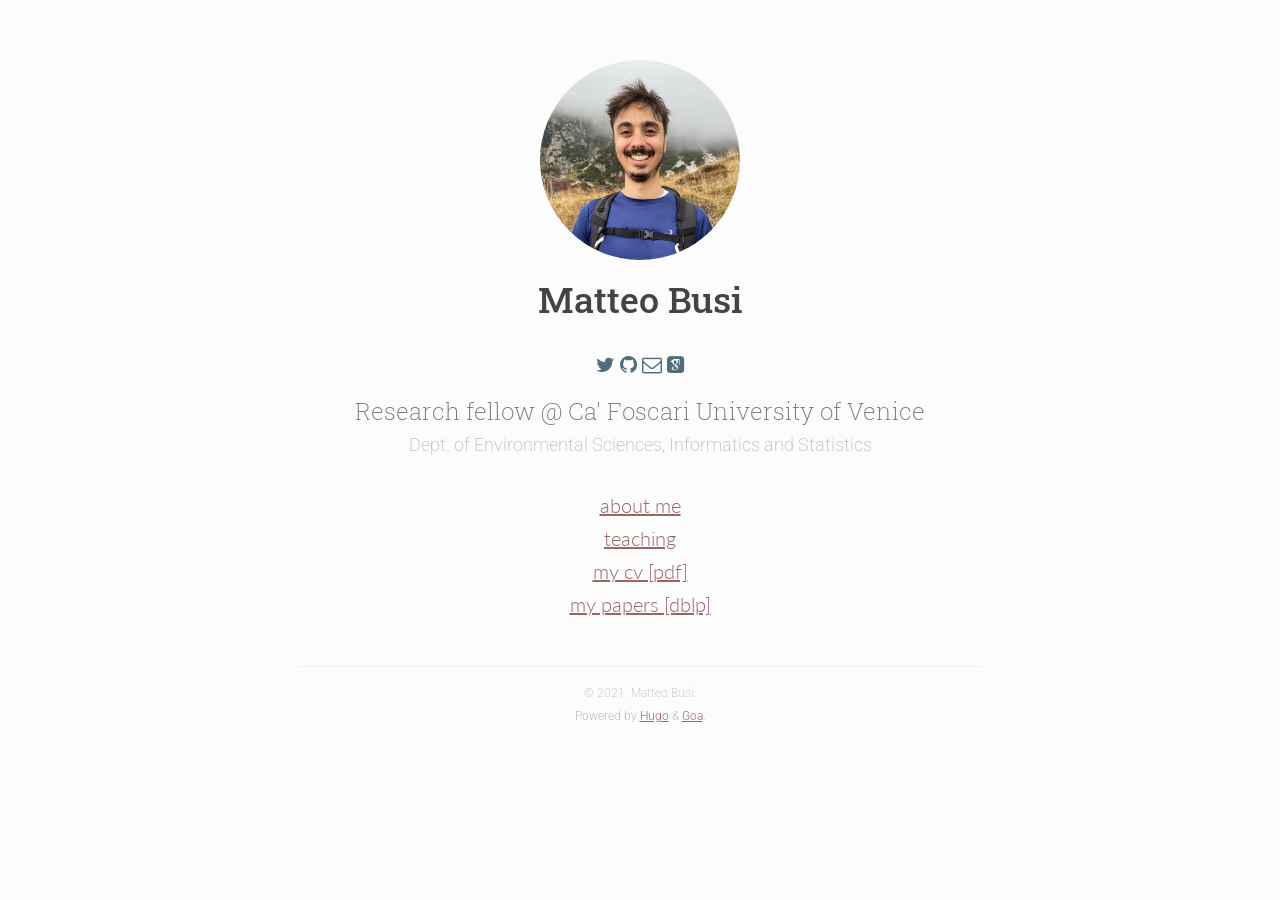
<file: index.html>
<!DOCTYPE html>
<html lang="en">
<head>

<meta charset="utf-8">
<meta name="viewport" content="width=device-width, initial-scale=1.0">
<meta http-equiv="content-type" content="text/html; charset=utf-8">
<meta http-equiv="X-UA-Compatible" content="IE=edge">

<meta name="description" content="Matteo Busi at Ca&#39; Foscari University of Venice">
<meta name="keywords" content="venezia,cafoscari,unive,matteo,busi,unipi,pisa,university,phd,student,computer science,computer,science,informatics,theory,static analysis,compilers,programming languages,programming,languages,secure compilation">

<base href="https://matteobusi.github.io/">

<title>Matteo Busi - Ca&#39; Foscari University of Venice</title>

<meta name="generator" content="Hugo 0.92.0" />


  <link href="Page%28%22Matteo%20Busi%20-%20Ca%27%20Foscari%20University%20of%20Venice%22%29" rel="alternate" type="application/rss+xml" title="Matteo Busi - Ca&#39; Foscari University of Venice" />
  <link href="Page%28%22Matteo%20Busi%20-%20Ca%27%20Foscari%20University%20of%20Venice%22%29" rel="feed" type="application/rss+xml" title="Matteo Busi - Ca&#39; Foscari University of Venice" />




<link rel="stylesheet" href="https://fonts.googleapis.com/css?family=Lato:300,400|Roboto+Slab:400,700|Roboto:300,300i,400,400i,500,500i,700,700i">
<link rel="stylesheet" href="https://maxcdn.bootstrapcdn.com/bootstrap/3.3.7/css/bootstrap.min.css" integrity="sha384-BVYiiSIFeK1dGmJRAkycuHAHRg32OmUcww7on3RYdg4Va+PmSTsz/K68vbdEjh4u" crossorigin="anonymous">
<link rel="stylesheet" href="https://maxcdn.bootstrapcdn.com/font-awesome/4.6.3/css/font-awesome.min.css">
<link rel="stylesheet" href="https://matteobusi.github.io/css/academicons.min.css">
<link rel="stylesheet" href="https://matteobusi.github.io/css/main.css">




<link rel="apple-touch-icon" sizes="180x180" href="apple-touch-icon.png">
<link rel="icon" type="image/png" sizes="32x32" href="favicon-32x32.png">
<link rel="icon" type="image/png" sizes="16x16" href="favicon-16x16.png">
<link rel="manifest" href="manifest.json">
<link rel="mask-icon" href="safari-pinned-tab.svg" color="#5bbad5">
<meta name="theme-color" content="#ffffff">
</head>
<body lang="en">
<div class="container">


<header class="row text-center header">
   <img src="img/headshot.jpg" alt="Author Image" class="img-circle text-center headshot"> 
  <h1 class="author">Matteo Busi</h1>
</header>
 

<section id="social-pane" class="row text-center social">
  
  <a href="https://twitter.com/mttbsu"><i class="fa fa-twitter" aria-hidden="true"></i></a>
  
  
  
  
  <a href="https://github.com/matteobusi"><i class="fa fa-github" aria-hidden="true"></i></a>
  
  
  
  
  
  
  
  
  <a href="mailto:matteo.busi@unive.it"><i class="fa fa-envelope-o" aria-hidden="true"></i></a>
  
  
  
  <a href="https://scholar.google.it/citations?user=OaOyNBIAAAAJ"><i class="ai ai-google-scholar-square" aria-hidden="true"></i></a>
  
  
</section>


<section id="info-pane" class="row text-center info">
  
  <h3 class="intro">Research fellow @ Ca' Foscari University of Venice</h3>
  
  
  <h4 class="description">Dept. of Environmental Sciences, Informatics and Statistics</h4>
  
  
</section>


<section id="main-menu-pane" class="row text-center main-menu">
  
  <h4><a class="menu-item" href="/about/">about me</a></h4>
  
  <h4><a class="menu-item" href="/teaching/">teaching</a></h4>
  
  <h4><a class="menu-item" href="/cv-matteobusi-eng.pdf">my cv [pdf]</a></h4>
  
  <h4><a class="menu-item" href="http://dblp.uni-trier.de/pers/hd/b/Busi:Matteo">my papers [dblp]</a></h4>
  
</section>



<footer class="row text-center footer">
  <hr />
  
  <h6 class="text-center copyright">© 2021. Matteo Busi.</h6>
  
  <h6 class="text-center powered">Powered by <a href="https://gohugo.io/">Hugo</a> &amp; <a href="https://github.com/shenoybr/hugo-goa">Goa</a>.</h6>
  
  
</footer>

</div>






<script src="https://ajax.googleapis.com/ajax/libs/jquery/1.12.4/jquery.min.js"></script>
<script src="https://maxcdn.bootstrapcdn.com/bootstrap/3.3.7/js/bootstrap.min.js" integrity="sha384-Tc5IQib027qvyjSMfHjOMaLkfuWVxZxUPnCJA7l2mCWNIpG9mGCD8wGNIcPD7Txa" crossorigin="anonymous"></script>
<script src="js/main.js"></script>
</body>
</html>
</file>
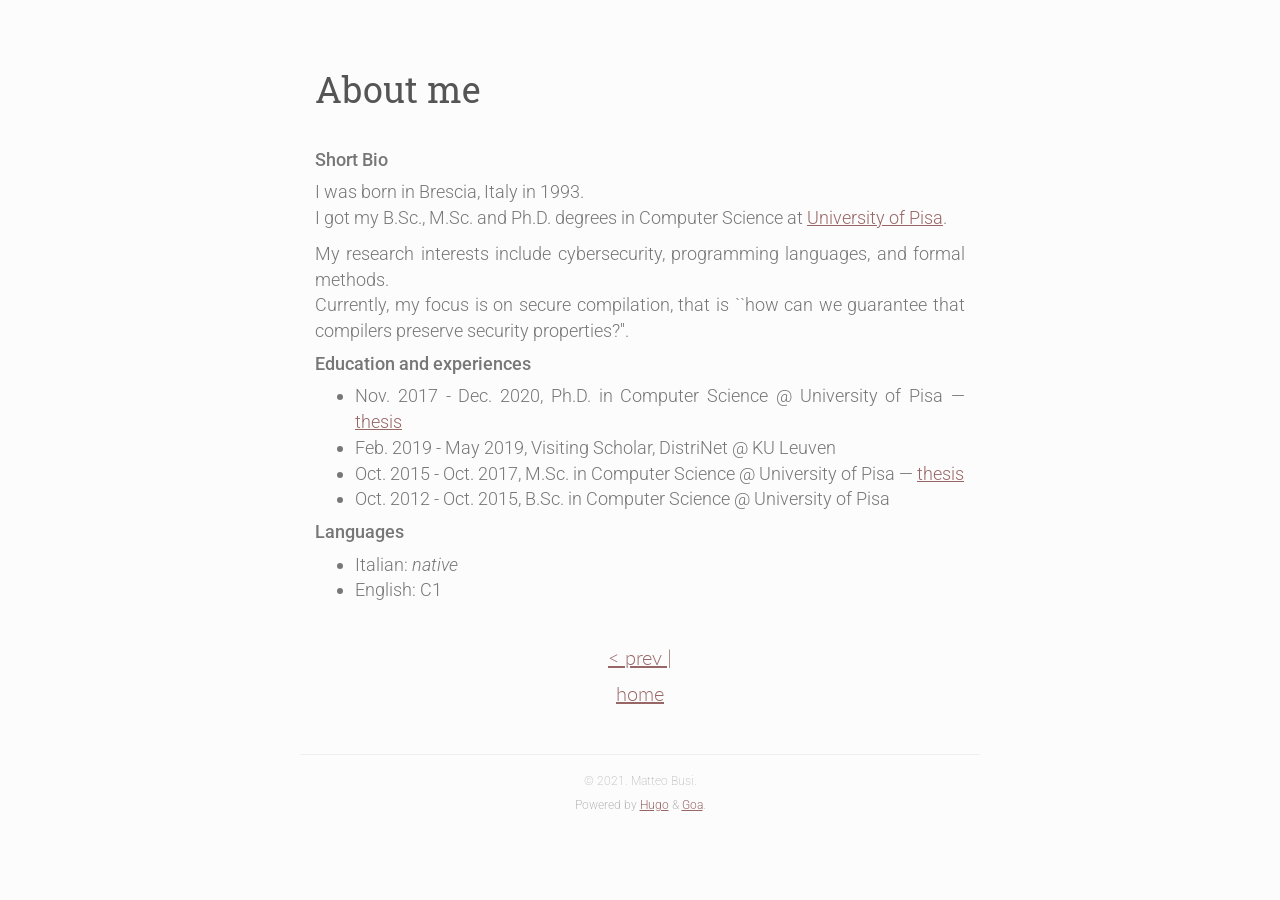
<file: about/index.html>
<!DOCTYPE html>
<html lang="en">
<head>

<meta charset="utf-8">
<meta name="viewport" content="width=device-width, initial-scale=1.0">
<meta http-equiv="content-type" content="text/html; charset=utf-8">
<meta http-equiv="X-UA-Compatible" content="IE=edge">

<meta name="description" content="Matteo Busi at Ca&#39; Foscari University of Venice">
<meta name="keywords" content="venezia,cafoscari,unive,matteo,busi,unipi,pisa,university,phd,student,computer science,computer,science,informatics,theory,static analysis,compilers,programming languages,programming,languages,secure compilation">

<base href="https://matteobusi.github.io/">

<title>Matteo Busi - Ca&#39; Foscari University of Venice</title>

<meta name="generator" content="Hugo 0.92.0" />





<link rel="stylesheet" href="https://fonts.googleapis.com/css?family=Lato:300,400|Roboto+Slab:400,700|Roboto:300,300i,400,400i,500,500i,700,700i">
<link rel="stylesheet" href="https://maxcdn.bootstrapcdn.com/bootstrap/3.3.7/css/bootstrap.min.css" integrity="sha384-BVYiiSIFeK1dGmJRAkycuHAHRg32OmUcww7on3RYdg4Va+PmSTsz/K68vbdEjh4u" crossorigin="anonymous">
<link rel="stylesheet" href="https://maxcdn.bootstrapcdn.com/font-awesome/4.6.3/css/font-awesome.min.css">
<link rel="stylesheet" href="https://matteobusi.github.io/css/academicons.min.css">
<link rel="stylesheet" href="https://matteobusi.github.io/css/main.css">




<link rel="apple-touch-icon" sizes="180x180" href="apple-touch-icon.png">
<link rel="icon" type="image/png" sizes="32x32" href="favicon-32x32.png">
<link rel="icon" type="image/png" sizes="16x16" href="favicon-16x16.png">
<link rel="manifest" href="manifest.json">
<link rel="mask-icon" href="safari-pinned-tab.svg" color="#5bbad5">
<meta name="theme-color" content="#ffffff">
</head>
<body lang="en">
<div class="container">


<header class="row text-left title">
  <h1 class="title">About me</h1>
</header>
<section id="category-pane" class="row meta">
  
</section>
<section id="content-pane" class="row">
  <div class="col-md-12 text-justify content">
    <h4 id="short-bio">Short Bio</h4>
<p>I was born in Brescia, Italy in 1993.<br>
I got my B.Sc., M.Sc. and Ph.D. degrees in Computer Science at <a href="http://www.unipi.it">University of Pisa</a>.</p>
<!-- raw HTML omitted -->
<p>My research interests include cybersecurity, programming languages, and formal methods.<br>
Currently, my focus is on secure compilation, that is ``how can we guarantee that compilers preserve security properties?''.</p>
<!-- raw HTML omitted -->
<h4 id="education-and-experiences">Education and experiences</h4>
<ul>
<li>Nov. 2017 - Dec. 2020, Ph.D. in Computer Science @ University of Pisa &mdash; <a href="https://etd.adm.unipi.it/theses/available/etd-04192021-101249/">thesis</a></li>
<li>Feb. 2019 - May 2019, Visiting Scholar, DistriNet @ KU Leuven</li>
<li>Oct. 2015 - Oct. 2017, M.Sc. in Computer Science @ University of Pisa &mdash; <a href="https://etd.adm.unipi.it/theses/available/etd-09172017-181431/">thesis</a></li>
<li>Oct. 2012 - Oct. 2015, B.Sc. in Computer Science @ University of Pisa</li>
</ul>
<h4 id="languages">Languages</h4>
<ul>
<li>Italian: <em>native</em></li>
<li>English: C1</li>
</ul>

  </div>
</section>
<section id="tag-pane" class="row meta">
  
</section>








<section id="menu-pane" class="row menu text-center">
  
  
  <span><a class="menu-item" href="https://matteobusi.github.io/teaching/">&lt; prev | </a></span>
  
  
  <span><a class="menu-item" href="/"></a></span>
  
  
  
  <h4 class="text-center"><a class="menu-item" href="https://matteobusi.github.io/">home</a></h4>
</section>



<footer class="row text-center footer">
  <hr />
  
  <h6 class="text-center copyright">© 2021. Matteo Busi.</h6>
  
  <h6 class="text-center powered">Powered by <a href="https://gohugo.io/">Hugo</a> &amp; <a href="https://github.com/shenoybr/hugo-goa">Goa</a>.</h6>
  
  
</footer>

</div>






<script src="https://ajax.googleapis.com/ajax/libs/jquery/1.12.4/jquery.min.js"></script>
<script src="https://maxcdn.bootstrapcdn.com/bootstrap/3.3.7/js/bootstrap.min.js" integrity="sha384-Tc5IQib027qvyjSMfHjOMaLkfuWVxZxUPnCJA7l2mCWNIpG9mGCD8wGNIcPD7Txa" crossorigin="anonymous"></script>
<script src="js/main.js"></script>
</body>
</html>
</file>
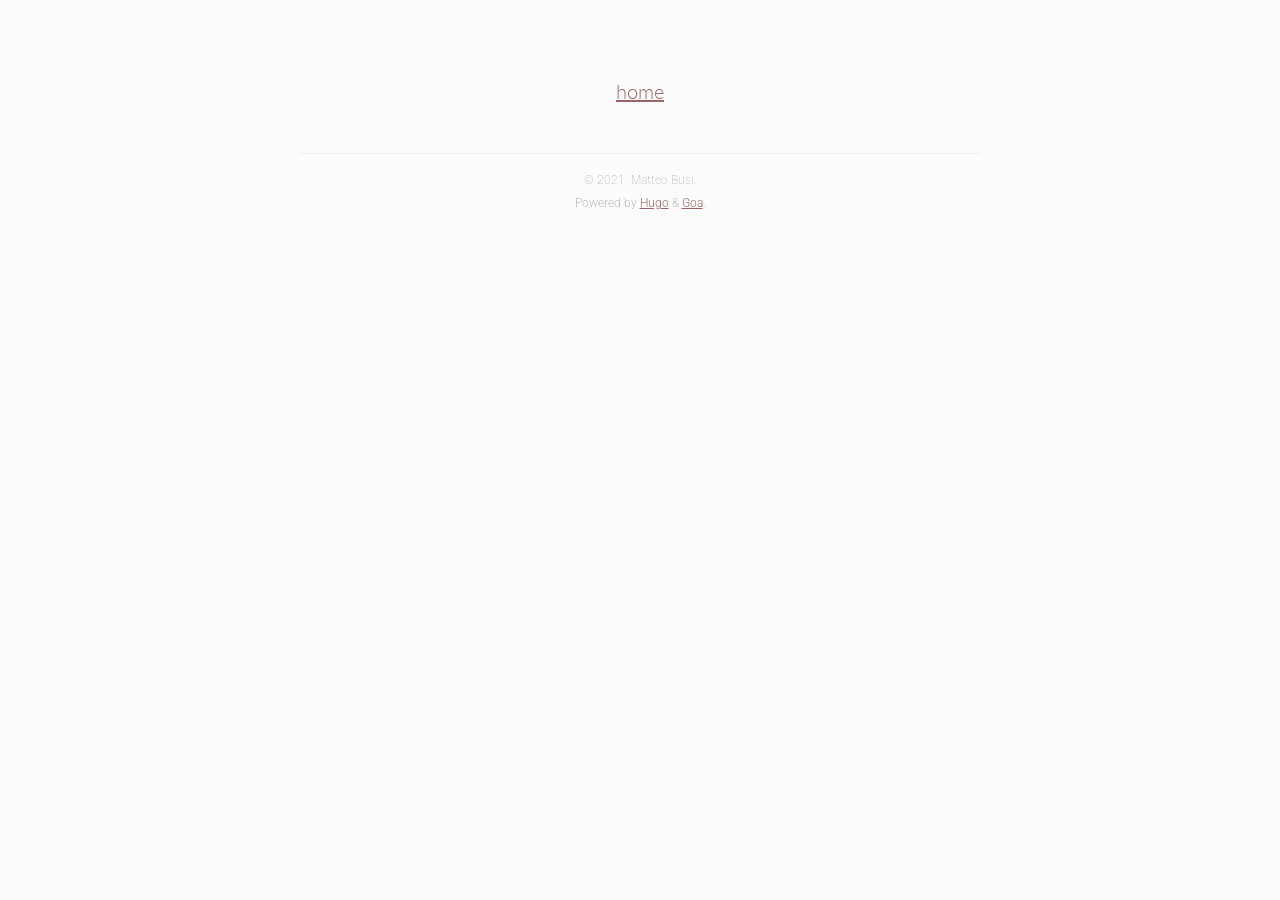
<file: categories/index.html>
<!DOCTYPE html>
<html lang="en">
<head>

<meta charset="utf-8">
<meta name="viewport" content="width=device-width, initial-scale=1.0">
<meta http-equiv="content-type" content="text/html; charset=utf-8">
<meta http-equiv="X-UA-Compatible" content="IE=edge">

<meta name="description" content="Matteo Busi at Ca&#39; Foscari University of Venice">
<meta name="keywords" content="venezia,cafoscari,unive,matteo,busi,unipi,pisa,university,phd,student,computer science,computer,science,informatics,theory,static analysis,compilers,programming languages,programming,languages,secure compilation">

<base href="https://matteobusi.github.io/">

<title>Matteo Busi - Ca&#39; Foscari University of Venice</title>

<meta name="generator" content="Hugo 0.92.0" />


  <link href="Page%28/categories%29" rel="alternate" type="application/rss+xml" title="Matteo Busi - Ca&#39; Foscari University of Venice" />
  <link href="Page%28/categories%29" rel="feed" type="application/rss+xml" title="Matteo Busi - Ca&#39; Foscari University of Venice" />




<link rel="stylesheet" href="https://fonts.googleapis.com/css?family=Lato:300,400|Roboto+Slab:400,700|Roboto:300,300i,400,400i,500,500i,700,700i">
<link rel="stylesheet" href="https://maxcdn.bootstrapcdn.com/bootstrap/3.3.7/css/bootstrap.min.css" integrity="sha384-BVYiiSIFeK1dGmJRAkycuHAHRg32OmUcww7on3RYdg4Va+PmSTsz/K68vbdEjh4u" crossorigin="anonymous">
<link rel="stylesheet" href="https://maxcdn.bootstrapcdn.com/font-awesome/4.6.3/css/font-awesome.min.css">
<link rel="stylesheet" href="https://matteobusi.github.io/css/academicons.min.css">
<link rel="stylesheet" href="https://matteobusi.github.io/css/main.css">




<link rel="apple-touch-icon" sizes="180x180" href="apple-touch-icon.png">
<link rel="icon" type="image/png" sizes="32x32" href="favicon-32x32.png">
<link rel="icon" type="image/png" sizes="16x16" href="favicon-16x16.png">
<link rel="manifest" href="manifest.json">
<link rel="mask-icon" href="safari-pinned-tab.svg" color="#5bbad5">
<meta name="theme-color" content="#ffffff">
</head>
<body lang="en">
<div class="container">


<section id="list-pane" class="row list">
  <ul >
    
  </ul>
</section>


<section id="menu-pane" class="row menu text-center">
  
  <h4 class="text-center"><a class="menu-item" href="https://matteobusi.github.io/">home</a></h4>
</section>



<footer class="row text-center footer">
  <hr />
  
  <h6 class="text-center copyright">© 2021. Matteo Busi.</h6>
  
  <h6 class="text-center powered">Powered by <a href="https://gohugo.io/">Hugo</a> &amp; <a href="https://github.com/shenoybr/hugo-goa">Goa</a>.</h6>
  
  
</footer>

</div>






<script src="https://ajax.googleapis.com/ajax/libs/jquery/1.12.4/jquery.min.js"></script>
<script src="https://maxcdn.bootstrapcdn.com/bootstrap/3.3.7/js/bootstrap.min.js" integrity="sha384-Tc5IQib027qvyjSMfHjOMaLkfuWVxZxUPnCJA7l2mCWNIpG9mGCD8wGNIcPD7Txa" crossorigin="anonymous"></script>
<script src="js/main.js"></script>
</body>
</html>
</file>
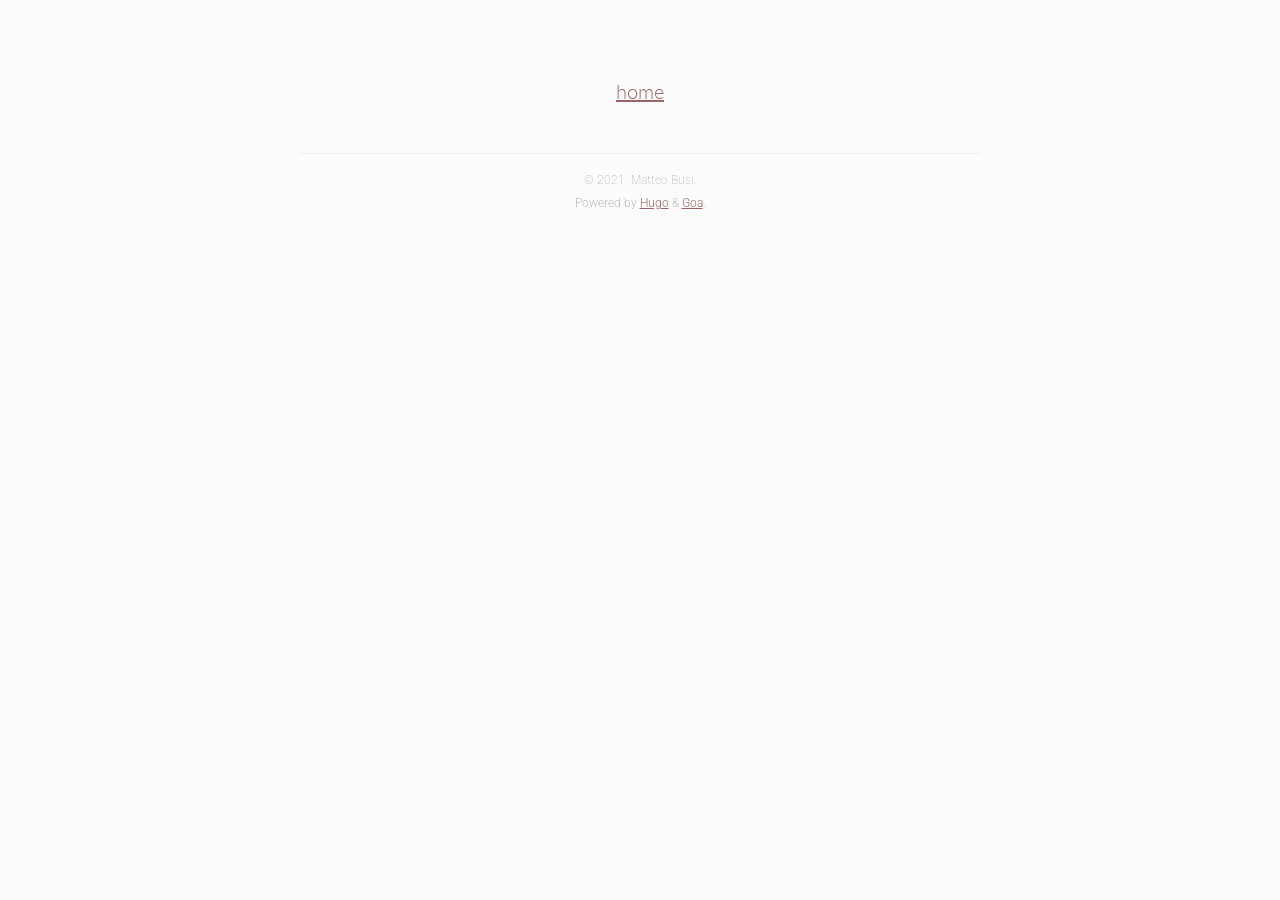
<file: tags/index.html>
<!DOCTYPE html>
<html lang="en">
<head>

<meta charset="utf-8">
<meta name="viewport" content="width=device-width, initial-scale=1.0">
<meta http-equiv="content-type" content="text/html; charset=utf-8">
<meta http-equiv="X-UA-Compatible" content="IE=edge">

<meta name="description" content="Matteo Busi at Ca&#39; Foscari University of Venice">
<meta name="keywords" content="venezia,cafoscari,unive,matteo,busi,unipi,pisa,university,phd,student,computer science,computer,science,informatics,theory,static analysis,compilers,programming languages,programming,languages,secure compilation">

<base href="https://matteobusi.github.io/">

<title>Matteo Busi - Ca&#39; Foscari University of Venice</title>

<meta name="generator" content="Hugo 0.92.0" />


  <link href="Page%28/tags%29" rel="alternate" type="application/rss+xml" title="Matteo Busi - Ca&#39; Foscari University of Venice" />
  <link href="Page%28/tags%29" rel="feed" type="application/rss+xml" title="Matteo Busi - Ca&#39; Foscari University of Venice" />




<link rel="stylesheet" href="https://fonts.googleapis.com/css?family=Lato:300,400|Roboto+Slab:400,700|Roboto:300,300i,400,400i,500,500i,700,700i">
<link rel="stylesheet" href="https://maxcdn.bootstrapcdn.com/bootstrap/3.3.7/css/bootstrap.min.css" integrity="sha384-BVYiiSIFeK1dGmJRAkycuHAHRg32OmUcww7on3RYdg4Va+PmSTsz/K68vbdEjh4u" crossorigin="anonymous">
<link rel="stylesheet" href="https://maxcdn.bootstrapcdn.com/font-awesome/4.6.3/css/font-awesome.min.css">
<link rel="stylesheet" href="https://matteobusi.github.io/css/academicons.min.css">
<link rel="stylesheet" href="https://matteobusi.github.io/css/main.css">




<link rel="apple-touch-icon" sizes="180x180" href="apple-touch-icon.png">
<link rel="icon" type="image/png" sizes="32x32" href="favicon-32x32.png">
<link rel="icon" type="image/png" sizes="16x16" href="favicon-16x16.png">
<link rel="manifest" href="manifest.json">
<link rel="mask-icon" href="safari-pinned-tab.svg" color="#5bbad5">
<meta name="theme-color" content="#ffffff">
</head>
<body lang="en">
<div class="container">


<section id="list-pane" class="row list">
  <ul >
    
  </ul>
</section>


<section id="menu-pane" class="row menu text-center">
  
  <h4 class="text-center"><a class="menu-item" href="https://matteobusi.github.io/">home</a></h4>
</section>



<footer class="row text-center footer">
  <hr />
  
  <h6 class="text-center copyright">© 2021. Matteo Busi.</h6>
  
  <h6 class="text-center powered">Powered by <a href="https://gohugo.io/">Hugo</a> &amp; <a href="https://github.com/shenoybr/hugo-goa">Goa</a>.</h6>
  
  
</footer>

</div>






<script src="https://ajax.googleapis.com/ajax/libs/jquery/1.12.4/jquery.min.js"></script>
<script src="https://maxcdn.bootstrapcdn.com/bootstrap/3.3.7/js/bootstrap.min.js" integrity="sha384-Tc5IQib027qvyjSMfHjOMaLkfuWVxZxUPnCJA7l2mCWNIpG9mGCD8wGNIcPD7Txa" crossorigin="anonymous"></script>
<script src="js/main.js"></script>
</body>
</html>
</file>
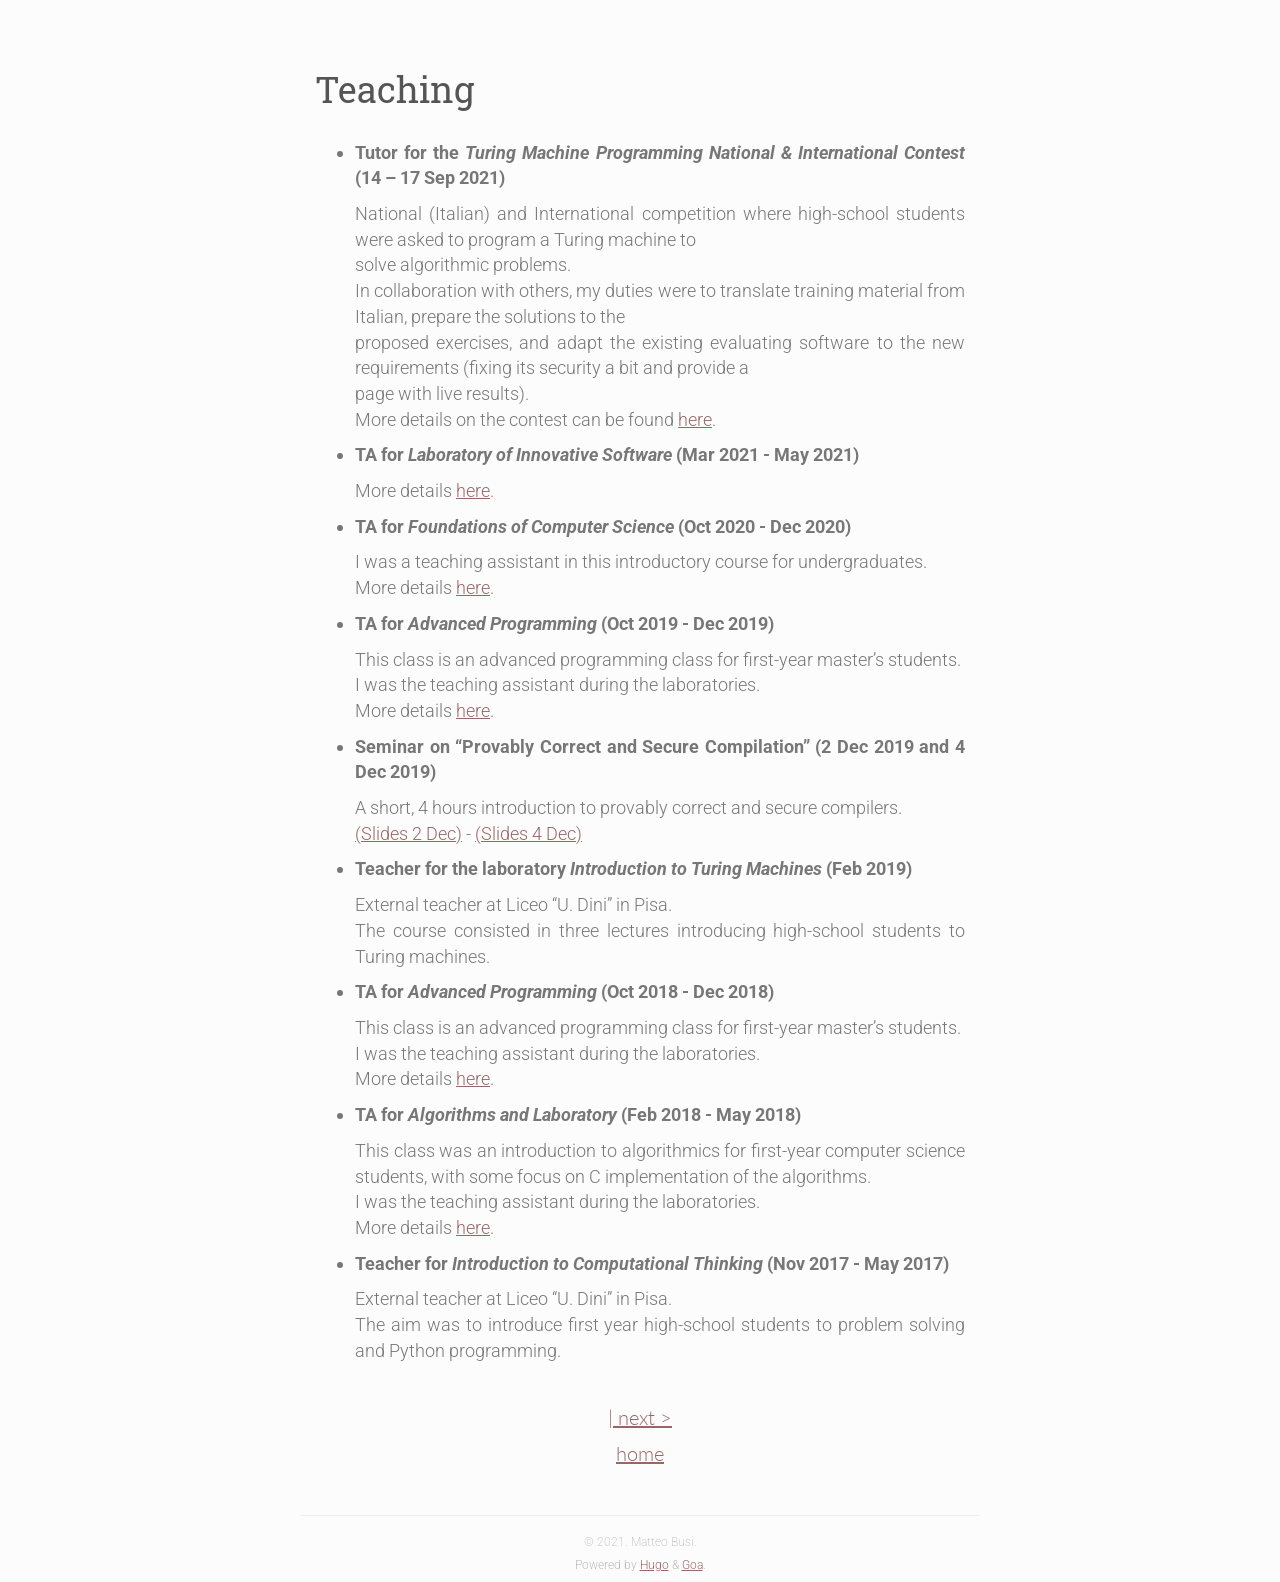
<file: teaching/index.html>
<!DOCTYPE html>
<html lang="en">
<head>

<meta charset="utf-8">
<meta name="viewport" content="width=device-width, initial-scale=1.0">
<meta http-equiv="content-type" content="text/html; charset=utf-8">
<meta http-equiv="X-UA-Compatible" content="IE=edge">

<meta name="description" content="Matteo Busi at Ca&#39; Foscari University of Venice">
<meta name="keywords" content="venezia,cafoscari,unive,matteo,busi,unipi,pisa,university,phd,student,computer science,computer,science,informatics,theory,static analysis,compilers,programming languages,programming,languages,secure compilation">

<base href="https://matteobusi.github.io/">

<title>Matteo Busi - Ca&#39; Foscari University of Venice</title>

<meta name="generator" content="Hugo 0.92.0" />





<link rel="stylesheet" href="https://fonts.googleapis.com/css?family=Lato:300,400|Roboto+Slab:400,700|Roboto:300,300i,400,400i,500,500i,700,700i">
<link rel="stylesheet" href="https://maxcdn.bootstrapcdn.com/bootstrap/3.3.7/css/bootstrap.min.css" integrity="sha384-BVYiiSIFeK1dGmJRAkycuHAHRg32OmUcww7on3RYdg4Va+PmSTsz/K68vbdEjh4u" crossorigin="anonymous">
<link rel="stylesheet" href="https://maxcdn.bootstrapcdn.com/font-awesome/4.6.3/css/font-awesome.min.css">
<link rel="stylesheet" href="https://matteobusi.github.io/css/academicons.min.css">
<link rel="stylesheet" href="https://matteobusi.github.io/css/main.css">




<link rel="apple-touch-icon" sizes="180x180" href="apple-touch-icon.png">
<link rel="icon" type="image/png" sizes="32x32" href="favicon-32x32.png">
<link rel="icon" type="image/png" sizes="16x16" href="favicon-16x16.png">
<link rel="manifest" href="manifest.json">
<link rel="mask-icon" href="safari-pinned-tab.svg" color="#5bbad5">
<meta name="theme-color" content="#ffffff">
</head>
<body lang="en">
<div class="container">


<header class="row text-left title">
  <h1 class="title">Teaching</h1>
</header>
<section id="category-pane" class="row meta">
  
</section>
<section id="content-pane" class="row">
  <div class="col-md-12 text-justify content">
    <ul>
<li>
<p><strong>Tutor for the <em>Turing Machine Programming National &amp; International Contest</em> (14 &ndash; 17 Sep 2021)</strong></p>
<p>National (Italian) and International competition where high-school students were asked to program a Turing machine to<br>
solve algorithmic problems.<br>
In collaboration with others, my duties were to translate training material from Italian, prepare the solutions to the<br>
proposed exercises, and adapt the existing evaluating software to the new requirements (fixing its security a bit and provide a<br>
page with live results).<br>
More details on the contest can be found <a href="https://www.turingcontest.com/">here</a>.</p>
</li>
<li>
<p><strong>TA for <em>Laboratory of Innovative Software</em> (Mar 2021 - May 2021)</strong></p>
<p>More details <a href="https://unimap.unipi.it/registri/dettregistriNEW.php?re=3311405::::&amp;ri=9408">here</a>.</p>
</li>
<li>
<p><strong>TA for <em>Foundations of Computer Science</em> (Oct 2020 - Dec 2020)</strong></p>
<p>I was a teaching assistant in this introductory course for undergraduates.<br>
More details <a href="https://unimap.unipi.it/registri/dettregistriNEW.php?re=3310600::::&amp;ri=8054">here</a>.</p>
</li>
<li>
<p><strong>TA for <em>Advanced Programming</em> (Oct 2019 - Dec 2019)</strong></p>
<p>This class is an advanced programming class for first-year master&rsquo;s students.<br>
I was the teaching assistant during the laboratories.<br>
More details <a href="https://unimap.unipi.it/registri/dettregistriNEW.php?re=3297002::::&amp;ri=8054">here</a>.</p>
</li>
<li>
<p><strong>Seminar on &ldquo;Provably Correct and Secure Compilation&rdquo; (2 Dec 2019 and 4 Dec 2019)</strong></p>
<p>A short, 4 hours introduction to provably correct and secure compilers.<br>
<a href="http://pages.di.unipi.it/busi/teaching/cc.pdf">(Slides 2 Dec)</a> - <a href="http://pages.di.unipi.it/busi/teaching/cs.pdf">(Slides 4 Dec)</a></p>
</li>
<li>
<p><strong>Teacher for the laboratory <em>Introduction to Turing Machines</em> (Feb 2019)</strong></p>
<p>External teacher at Liceo &ldquo;U. Dini&rdquo; in Pisa.<br>
The course consisted in three lectures introducing high-school students to Turing machines.</p>
</li>
<li>
<p><strong>TA for <em>Advanced Programming</em> (Oct 2018 - Dec 2018)</strong></p>
<p>This class is an advanced programming class for first-year master&rsquo;s students.<br>
I was the teaching assistant during the laboratories.<br>
More details <a href="https://unimap.unipi.it/registri/dettregistriNEW.php?re=3286601::::&amp;ri=8054">here</a>.</p>
</li>
<li>
<p><strong>TA for <em>Algorithms and Laboratory</em> (Feb 2018 - May 2018)</strong></p>
<p>This class was an introduction to algorithmics for first-year computer science students, with some focus on C implementation of the algorithms.<br>
I was the teaching assistant during the laboratories.<br>
More details <a href="https://unimap.unipi.it/registri/dettregistriNEW.php?re=2086516::::&amp;ri=9431">here</a>.</p>
</li>
<li>
<p><strong>Teacher for <em>Introduction to Computational Thinking</em> (Nov 2017 - May 2017)</strong></p>
<p>External teacher at Liceo &ldquo;U. Dini&rdquo; in Pisa.<br>
The aim was to introduce first year high-school students to problem solving and Python programming.</p>
</li>
</ul>

  </div>
</section>
<section id="tag-pane" class="row meta">
  
</section>








<section id="menu-pane" class="row menu text-center">
  
  
  
  <span><a class="menu-item" href="/"></a></span>
  
  
  <span><a class="menu-item" href="https://matteobusi.github.io/about/"> | next &gt;</a></span>
  
  
  <h4 class="text-center"><a class="menu-item" href="https://matteobusi.github.io/">home</a></h4>
</section>



<footer class="row text-center footer">
  <hr />
  
  <h6 class="text-center copyright">© 2021. Matteo Busi.</h6>
  
  <h6 class="text-center powered">Powered by <a href="https://gohugo.io/">Hugo</a> &amp; <a href="https://github.com/shenoybr/hugo-goa">Goa</a>.</h6>
  
  
</footer>

</div>






<script src="https://ajax.googleapis.com/ajax/libs/jquery/1.12.4/jquery.min.js"></script>
<script src="https://maxcdn.bootstrapcdn.com/bootstrap/3.3.7/js/bootstrap.min.js" integrity="sha384-Tc5IQib027qvyjSMfHjOMaLkfuWVxZxUPnCJA7l2mCWNIpG9mGCD8wGNIcPD7Txa" crossorigin="anonymous"></script>
<script src="js/main.js"></script>
</body>
</html>
</file>
